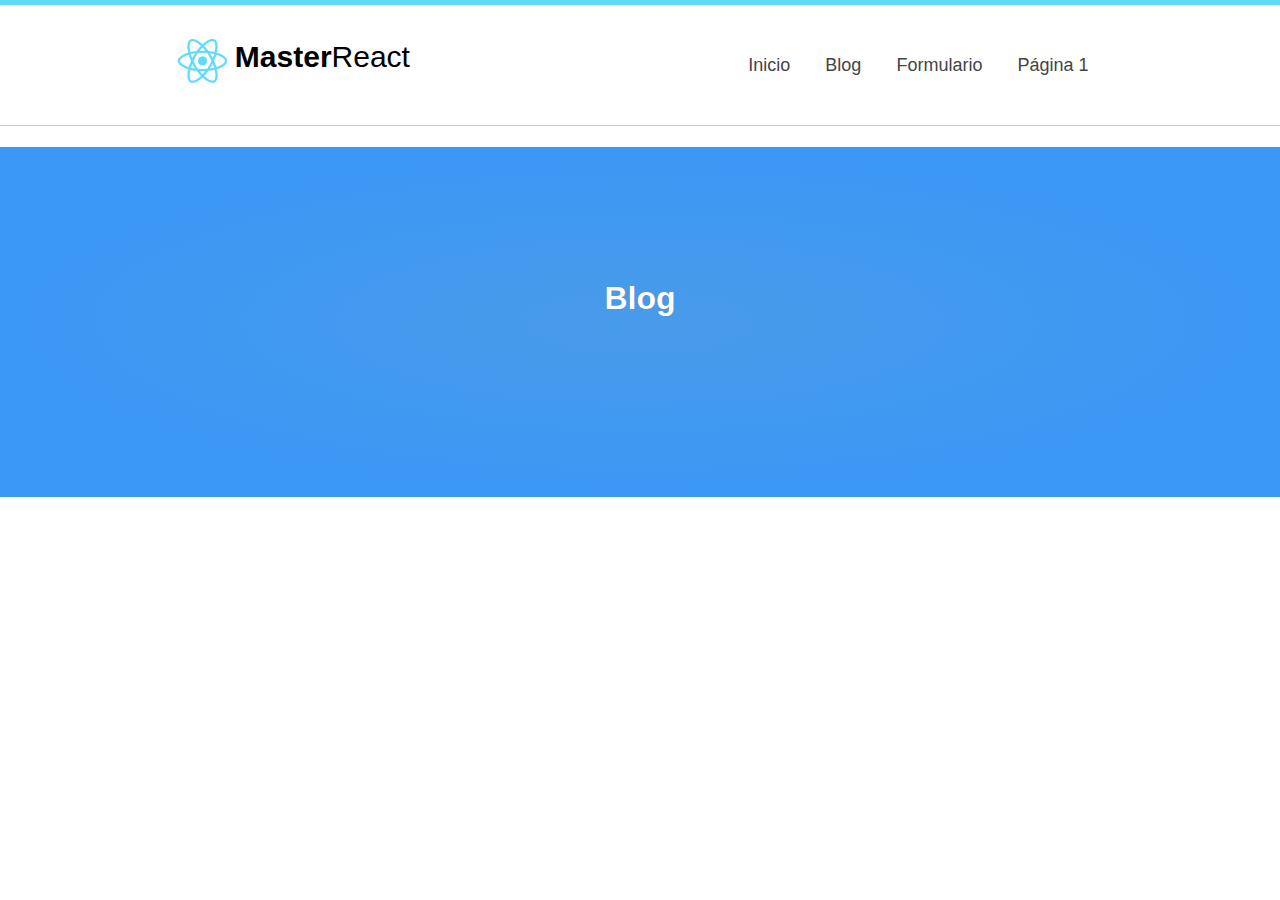
<file: blog.html>
<!DOCTYPE html>
<html lang="es">
<head>
    <meta charset="UTF-8">
    <meta name="viewport" content="width=device-width, initial-scale=1.0">
    <title>Maquetaci&oacute;n</title>
    <!-- CSS -->
    <link rel="stylesheet" type="text/css" href="assets/css/style.css">
    
</head>
<body>
    <header id="header">
        <div class="center">
            <!-- LOGO -->
            <div id="logo">
                <img src="assets/images/react.png" alt="Logotipo" class="app-logo">
                <span id="brand">
                    <strong>Master</strong>React
                </span>
            </div>
            <!-- MENU DE NAVEGACION -->
            <nav id="menu">
                <ul>
                    <li>
                        <a href="/">Inicio</a>
                    </li>
                    <li>
                        <a href="/blog.html">Blog</a>
                    </li>
                    <li>
                        <a href="/formulario.html">Formulario</a>
                    </li>
                    <li>
                        <a href="#">P&aacute;gina 1</a>
                    </li>
                    <!-- <li>
                        <a href="#">P&aacute;gina 2</a>
                    </li> -->
                </ul>
            </nav>
        </div>

        <!-- LIMPIAR LOS FLOTANTES-->
        <div class="clearfix"></div>
        
    </header>
    <div id="slider" class="slider-big slider-small">
        <h1>Blog</h1>
        <!-- <a href="#" class="btn-white">Ir al blog</a> -->
    </div>
    <!-- <h1>Lorem ipsum, dolor sit amet consectetur adipisicing elit. Ratione corporis odio quod quas molestiae veniam eveniet quam iusto. Quis adipisci libero sint, dolorum dicta veritatis? Ipsum asperiores delectus assumenda impedit! Lorem ipsum dolor sit amet consectetur, adipisicing elit. Eum tempore provident, perspiciatis eos soluta a consectetur at nemo aut nobis voluptatem sapiente porro cumque. Officia dolorum reiciendis reprehenderit alias possimus. Lorem ipsum dolor sit amet, consectetur adipisicing elit. Atque vel vero ratione molestias iusto recusandae illum minus debitis. Rerum suscipit facilis quidem voluptate eaque beatae perferendis doloribus, delectus vitae fugiat.</h1> -->
</body>
</html>
</file>
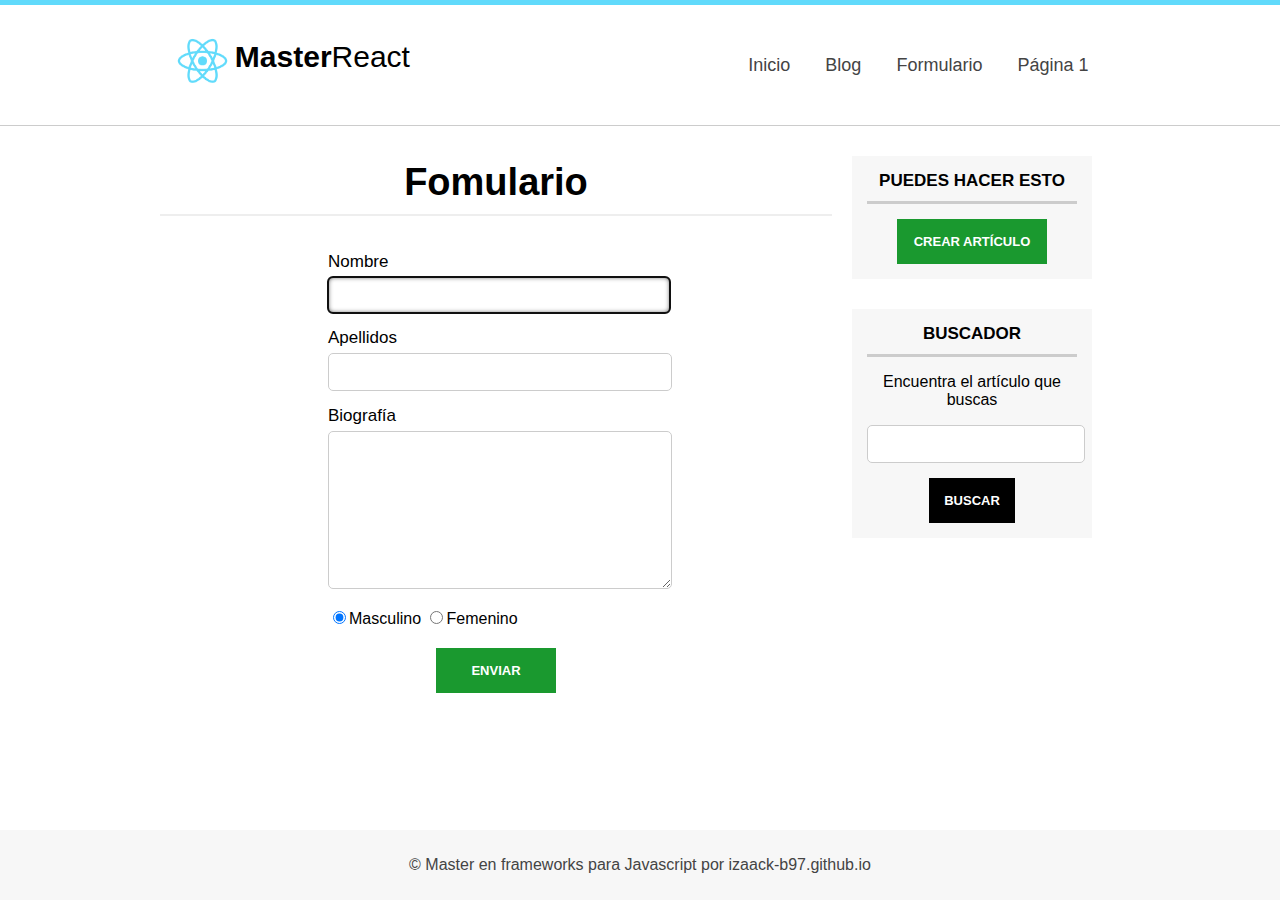
<file: formulario.html>
<!DOCTYPE html>
<html lang="es">
<head>
    <meta charset="UTF-8">
    <meta name="viewport" content="width=device-width, initial-scale=1.0">
    <title>Maquetaci&oacute;n</title>
    <!-- CSS -->
    <link rel="stylesheet" type="text/css" href="assets/css/style.css">
</head>
<body>
    <header id="header">
        <div class="center">
            <!-- LOGO -->
            <div id="logo">
                <img src="assets/images/react.png" alt="Logotipo" class="app-logo">
                <span id="brand">
                    <strong>Master</strong>React
                </span>
            </div>
            <!-- MENU DE NAVEGACION -->
            <nav id="menu">
                <ul>
                    <li>
                        <a href="/">Inicio</a>
                    </li>
                    <li>
                        <a href="/blog.html">Blog</a>
                    </li>
                    <li>
                        <a href="/formulario.html">Formulario</a>
                    </li>
                    <li>
                        <a href="#">P&aacute;gina 1</a>
                    </li>
                    <!-- <li>
                        <a href="#">P&aacute;gina 2</a>
                    </li> -->
                </ul>
            </nav>
        </div>

        <!-- LIMPIAR LOS FLOTANTES-->
        <div class="clearfix"></div>
        
    </header>

    <div class="center">
        <section id="content">
            <h1 class="subheader">Fomulario</h1>
            <form action="" class="mid-form">
                <div class="form-group">
                    <label for="nombre">Nombre</label>
                    <input type="text" name="nombre" autofocus>
                </div>
                <div class="form-group">
                    <label for="apellidos">Apellidos</label>
                    <input type="text" name="apellidos">
                </div>
                <div class="form-group">
                    <label for="biografia">Biograf&iacute;a</label>
                    <textarea name="biografia"></textarea>
                </div>
                <div class="form-group radio-buttons">
                    <input type="radio" name="genero" value="M" checked/>Masculino 
                    <input type="radio" name="genero" value="F"/>Femenino 
                </div>  
                <div class="clearfix"></div>
                <input type="submit" id="btnEnviar" value="Enviar" class="btn btn-success">
            </form>
        </section>
        <aside id="sidebar">
            <div id="nav-blog" class="sidebar-item">
                <h3>Puedes hacer esto</h3>
                <a href="#" class="btn btn-success">Crear art&iacute;culo</a>
            </div>
            
            <div id="search" class="sidebar-item">
                <h3>Buscador</h3>
                <p>Encuentra el art&iacute;culo que buscas </p>
                <form action="">
                    <input type="text" name="search">
                    <input type="submit" class="btn" name="submit" value="Buscar">
                </form>
            </div>
        </aside>
        <div class="clearfix"></div>
    </div>

    <!-- Pie de pagina -->
    <footer id="footer" style="position: fixed; bottom: 0px;">
        <div class="center">
            <p>&copy; Master en frameworks para Javascript por izaack-b97.github.io</p>
        </div>
    </footer>
</body>
</html>
</file>
<file: assets/css/style.css>
body {
    text-align: center;
    /* background: red; */
    margin: 0px;
    padding: 0px;
    /** Fuentes */
    font-family: 'Segoe UI', Roboto, Oxygen, Ubuntu, Cantarell, 'Open Sans', 'Helvetica Neue', sans-serif;
    -webkit-font-smoothing: antialiased;
    -moz-font-smothing: antialiased;
    -moz-osx-font-smothing: antialiased;

    /* background: red; */

}

#header {
    height: 120px;
    width: 100%;
    background: white;
    border-bottom: 1px solid #ccc;
    border-top: 5px solid #61dafb; /*Color de react*/
}

.center {
    width: 75%;
    margin: 0px auto; /*Centra dentro de un div*/ 
}

.clearfix {
    clear: both;
    float: none;
}

#logo {
    width: 30%;
    font-size: 30px;
    float: left;
    margin-top: 35px;
}

#logo img {
    display: block;
    float: left;
    height: 60px; 
    margin-top: -9px;
    margin-right: -10px;
    animation: girar infinite 30s linear;

    /**
    animations: nombreDeAnimacion (@KeyFrame)
    infitine(Que nunca para la animacion) 
    20s(Tiempo de la animacion 
    linear(Siempre tendra la misma velocidad)
    );
    */
}

/** Sinifica que haremos una animacion */
@keyframes girar {
    /* Cuando comienza */
    from {
        /* Esta propiedad nos permite
        que no afecte a los otros elementos 
        del html */
        transform: rotate(0deg);
    }   

    /* Cuando termina */
    to {
        transform: rotate(360deg);
    }
}

#brand {
    display: block;
    margin: 0;
    float: left;
}

#menu {
    width: 70%;
    float: right;
    font-size: 18px;
}

#menu ul {
    line-height: 85px; /*Altura que define las li*/
    width: 60%;
    float: right;
}

#menu li {
    list-style: none;
    display: inline-block;
    height: 46px;
    margin-left: 15px;
    margin-right: 15px;
}

#menu a {
    text-decoration: none;
    color: #444;
    transition:  300ms all;
}

#menu a:hover {
    color: #3cb2d3;
}

#slider {
    /* background: #61dafb; */
    width: 100%;
    height: 350px;
    /* line-height: 320px; */
    color: white;
    text-shadow: 0px 0px 0px #444;

    /* Degradado CSS */
    background: rgba(73,155,234,1);
    background: -moz-radial-gradient(center, ellipse cover, rgba(73,155,234,1) 0%, rgba(59,152,245,1) 72%, rgba(59,152,245,1) 77%, rgba(59,152,245,1) 100%);
    background: -webkit-gradient(radial, center center, 0px, center center, 100%, color-stop(0%, rgba(73,155,234,1)), color-stop(72%, rgba(59,152,245,1)), color-stop(77%, rgba(59,152,245,1)), color-stop(100%, rgba(59,152,245,1)));
    background: -webkit-radial-gradient(center, ellipse cover, rgba(73,155,234,1) 0%, rgba(59,152,245,1) 72%, rgba(59,152,245,1) 77%, rgba(59,152,245,1) 100%);
    background: -o-radial-gradient(center, ellipse cover, rgba(73,155,234,1) 0%, rgba(59,152,245,1) 72%, rgba(59,152,245,1) 77%, rgba(59,152,245,1) 100%);
    background: -ms-radial-gradient(center, ellipse cover, rgba(73,155,234,1) 0%, rgba(59,152,245,1) 72%, rgba(59,152,245,1) 77%, rgba(59,152,245,1) 100%);
    background: radial-gradient(ellipse at center, rgba(73,155,234,1) 0%, rgba(59,152,245,1) 72%, rgba(59,152,245,1) 77%, rgba(59,152,245,1) 100%);
    filter: progid:DXImageTransform.Microsoft.gradient( startColorstr='#499bea', endColorstr='#3b98f5', GradientType=1 );
}

#slider h1 {
    margin-top: 0,2px;
    padding: 0px;
    padding-top: 133px;
    text-align: center;
}

.btn-white {
    display: block;
    background: white;
    color: rgb(88, 88, 88);
    padding: 10px;
    width: 100px;
    height: 35px;
    margin: 0px auto;
    text-transform: uppercase;
    font-size: 15px;
    border-radius: 5px;
    text-shadow: none;
    text-decoration: none;
    line-height: 35px;
    box-shadow: 0px 0px 5px #ccc;
    font-weight: 650;
    margin-top: 40px;
}

.btn-white:hover {
    background: #444;
    color: white;
    transition: 300ms all;
}

.slider-small {
    height: 150px;
}

.slider-small h1 {
    margin-top: 0,2px;
    padding: 0px;
    padding-top: 53px;
}

#content {
    width: 70%;
    float: left;
    /* border: 1px solid red; */
    min-height: 650px;
    margin-right: 20px;
}

#sidebar {
    width: 25%;
    float: left;
    /* border: 1px solid green; */
}

.sidebar-item {
    background: #f7f7f7;
    padding: 15px;
    margin-top: 30px ;
}

.sidebar-item h3 {
    text-transform: uppercase;
    font-size: 17px;
    margin: 0px;
    border-bottom: 3px solid #ccc;
    padding-bottom: 10px;
    margin-bottom: 15px;
}

.sidebar-item .btn {
    /* margin-top: 5px; */
    /* margin-bottom: 5px; */
    margin: 0px  auto;
    margin-top: 10px;
}

.btn {
    display: block;
    background: black;
    color: white;
    padding: 15px;
    font-weight: bold;
    text-transform: uppercase;
    text-decoration: none;
    font-size: 13px;
    max-width: 120px;
    transition: 300ms all;
    border: none;
    cursor: pointer;
}

.btn-success {
    background: rgb(26, 153, 47);
}

.btn-success:hover {
    background: black;
}

input[type="text"], textarea{
    width: 100%;
    min-height: 30px;
    border: 1px solid #ccc;
    padding: 3px;
    margin-bottom: 5px;
    transition: 300ms all;
    border-radius: 5px;
}

input[type="text"]:focus, textarea:focus {
    box-shadow: 0 0 5px #444 inset !important; /*inset aplica la sombra dentro del elemento*/
    border: 0px !important;
}   

textarea {
    width: 100%;
    max-width: 100%;
    max-height: 300px;
    min-width: 100%;
    height: 150px;
    min-height: 150px;
}

#footer {
    background: #f7f7f7;
    width: 100%;
    height: 70px;
    line-height: 70px;
    color: #444;
}

#footer p {
    margin: 0px;
    padding: 0px;
}

.article-item {
    width: 100%;
    border-bottom: 1px solid #eee;
    padding-bottom: 20px;
    padding-top: 20px;
    text-align: left;
}

.article-item .img-wrap {
    width: 130px;
    height: 130px;
    overflow: hidden;
    float: left;
    margin-right: 15px;
    border: 1px solid #ccc;
}

.article-item .img-wrap img {
    height: 100%;
    text-align: center;
}

.article-item h2 {
    display: block;
    width: 100%;
    padding: 0;
    margin: 0;
    margin-bottom: 1px;    
}

.article-item .date {
    display: block;
    width: 100%;
    color: rgb(104, 103, 103);
}

.article-item a {
    display: block;
    color: #444;
    text-decoration: none;
    margin-top: 10px;
}

.article-item a:hover {
    text-decoration: underline;
}

.subheader {
    font-size: 38px;
    border-bottom: 2px solid #eee;
    padding: 10px;
}

.article-detail .img-wrap{
    float: none;
    width: 100%;
    height: 400px;
}

.article-detail img{
    width: 100%;
    height: auto;
}

.article-detail .subheader {
    margin-top: 5px;
    margin-bottom: 5px;
    margin-left: -10px;
    border: none;
}

.article-detail .date {
    margin-top: -5px;
    padding-bottom: 5px;
}

.mid-form {
    width: 50%;
    margin: 0px auto;
}

.mid-form label {
    display: block;
    float: left;
    text-align: left;
    margin-top: 10px;
    margin-bottom: 5px;
    font-size: 17px;
}

.radio-buttons {
    margin-top: 10px;
    margin-bottom: 10px;
    float: left;
}

.mid-form #btnEnviar {
    margin: 0px auto;
    width: 500px;
    margin-top: 10px;
}

/* RESPONSIVE */

/**
    Example of media query (0px - 1440px)
    @media (max-width: 1440px) {
    body {
        background: green;
    }
} */
</file>
